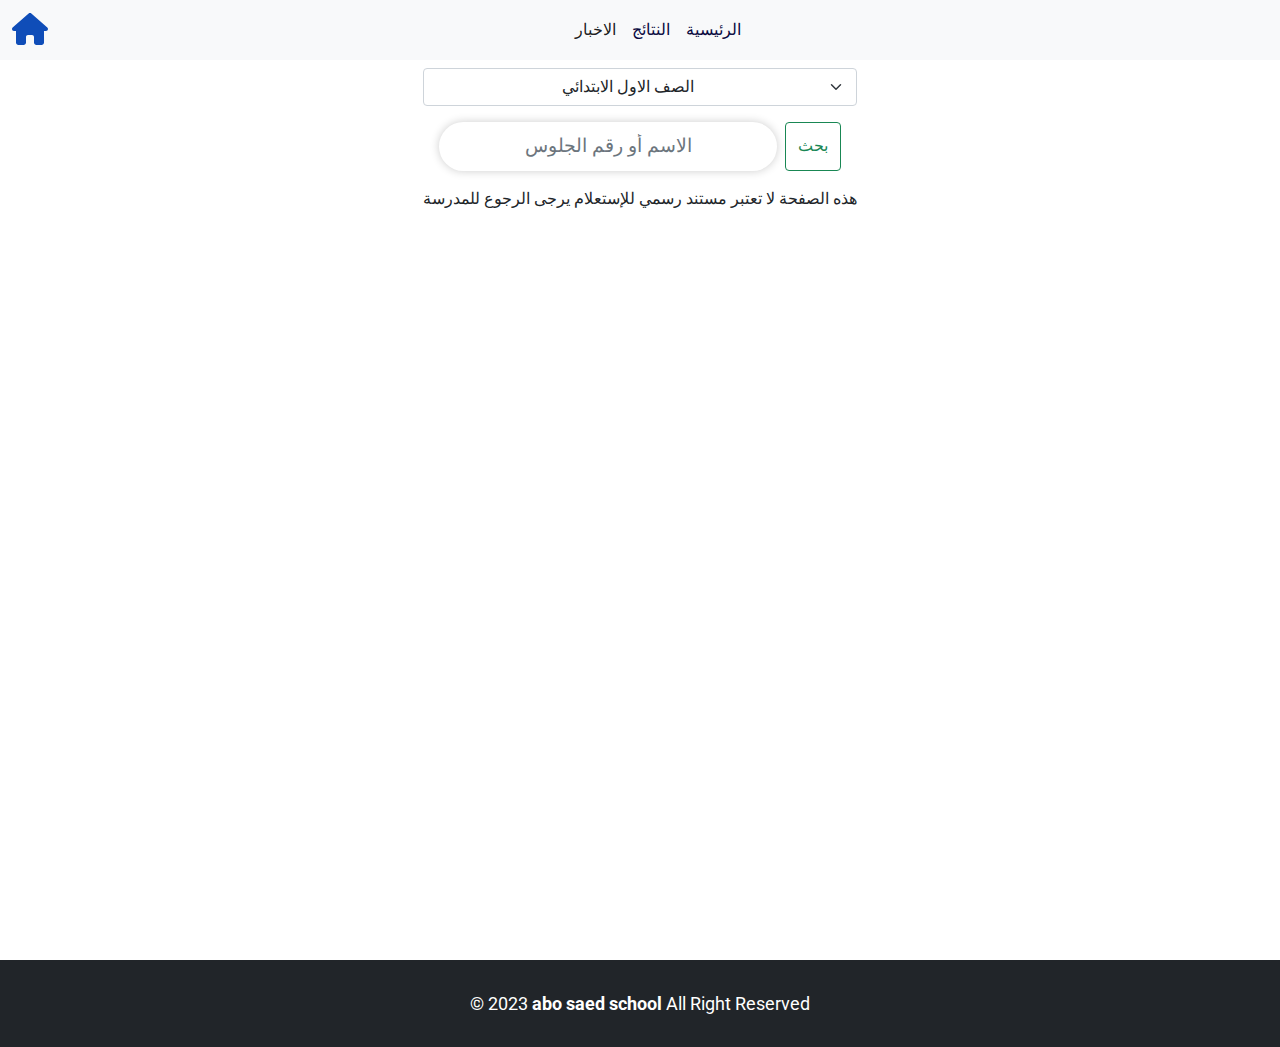
<file: index.html>
<!DOCTYPE html>
<html lang="en">

<head>
  <meta charset="UTF-8">
  <meta http-equiv="X-UA-Compatible" content="IE=edge">
  <meta name="viewport" content="width=device-width, initial-scale=1.0">
  <title>abo_saed</title>
  <link rel="stylesheet" href="css/bootstrap.min.css">
  <link rel="stylesheet" href="css/all.min.css">
  <link rel="stylesheet" href="css/abosaed.css">
  <link rel="preconnect" href="https://fonts.googleapis.com">
  <link rel="preconnect" href="https://fonts.gstatic.com" crossorigin>
  <link href="https://fonts.googleapis.com/css2?family=Roboto:ital,wght@0,300;0,400;1,100&display=swap"
    rel="stylesheet">
  <script src="js/jquery-3.6.0.min.js"></script>
</head>

<body>
  <nav class="navbar navbar-expand-lg navbar-light bg-light sticky-top " style="height: 60px;">
    <div class="container-fluid">
      <a href="index.html"><i class="fa-solid fa-house fa-2x" style="color: #0f4db8;"></i></a>
      <button class="navbar-toggler" type="button" data-bs-toggle="collapse" data-bs-target="#navbarSupportedContent"
        aria-controls="navbarSupportedContent" aria-expanded="false" aria-label="Toggle navigation">
        <span class="navbar-toggler-icon"></span>
      </button>
      <div class="collapse navbar-collapse" id="navbarSupportedContent">
        <ul class="navbar-nav m-auto mb-2 mb-lg-0">
          <li class="nav-item">
            <a class="nav-link active" aria-current="page" href="index.html#carouselExampleControls">الاخبار</a>
          </li>
          <li class="nav-item">
            <a class="nav-link" href="result.html">النتائج</a>
          </li>
          <li class="nav-item">
            <a class="nav-link" href="index.html">الرئيسية</a>
          </li>
        </ul>
      </div>
    </div>
  </nav>

  <div id="carouselExampleControls" class="d-none carousel slide text-center" data-bs-ride="carousel">
    <div class="carousel-inner">
      <div class="carousel-item active">
        <div class="card">
          <div class="image-wrapper">
            <img src="img/11.jpeg">
          </div>
          <div class="card-body">
            <h5 class="card-title">Card title</h5>
            <p class="  card-text">Some quick example text to build on the card title and make up the bulk of the card's
              content.</p>
            <a href="#" class="btn btn-primary">Go somewhere</a>
          </div>
        </div>
      </div>
      <div class="carousel-item">
        <div class="card">
          <div class="image-wrapper">
            <img src="img/12.jpeg" alt="...">
          </div>
          <div class="card-body">
            <h5 class="card-title">Card title</h5>
            <p class="card-text">Some quick example text to build on the card title and make up the bulk of the
              card's
              content.</p>
            <a href="#" class="btn btn-primary">Go somewhere</a>
          </div>
        </div>
      </div>
      <div class="carousel-item">
        <div class="card">
          <div class="image-wrapper">
            <img src="img/13.jpeg" alt="...">
          </div>
          <div class="card-body">
            <h5 class="card-title">Card title</h5>
            <p class="card-text">Some quick example text to build on the card title and make up the bulk of the
              card's
              content.</p>
            <a href="#" class="btn btn-primary">Go somewhere</a>
          </div>
        </div>
      </div>
      <div class="carousel-item">
        <div class="card">
          <div class="image-wrapper">
            <img src="img/21.jpeg" alt="...">
          </div>
          <div class="card-body">
            <h5 class="card-title">Card title</h5>
            <p class="card-text">Some quick example text to build on the card title and make up the bulk of the
              card's
              content.</p>
            <a href="#" class="btn btn-primary">Go somewhere</a>
          </div>
        </div>
      </div>
      <div class="carousel-item">
        <div class="card">
          <div class="image-wrapper">
            <img src="img/22.jpeg" alt="...">
          </div>
          <div class="card-body">
            <h5 class="card-title">Card title</h5>
            <p class="card-text">Some quick example text to build on the card title and make up the bulk of the
              card's
              content.</p>
            <a href="#" class="btn btn-primary">Go somewhere</a>
          </div>
        </div>
      </div>
      <div class="carousel-item">
        <div class="card">
          <div class="image-wrapper">
            <img src="img/23.jpeg" alt="...">
          </div>
          <div class="card-body">
            <h5 class="card-title">Card title</h5>
            <p class="card-text">Some quick example text to build on the card title and make up the bulk of the
              card's
              content.</p>
            <a href="#" class="btn btn-primary">Go somewhere</a>
          </div>
        </div>
      </div>
      <div class="carousel-item">
        <div class="card">
          <div class="image-wrapper">
            <img src="img/31.jpeg" alt="...">
          </div>
          <div class="card-body">
            <h5 class="card-title">Card title</h5>
            <p class="card-text">Some quick example text to build on the card title and make up the bulk of the
              card's
              content.</p>
            <a href="#" class="btn btn-primary">Go somewhere</a>
          </div>
        </div>
      </div>
      <div class="carousel-item">
        <div class="card">
          <div class="image-wrapper">
            <img src="img/32.jpeg" alt="...">
          </div>
          <div class="card-body">
            <h5 class="card-title">Card title</h5>
            <p class="card-text">Some quick example text to build on the card title and make up the bulk of the
              card's
              content.</p>
            <a href="#" class="btn btn-primary">Go somewhere</a>
          </div>
        </div>
      </div>
      <div class="carousel-item">
        <div class="card">
          <div class="image-wrapper">
            <img src="img/33.jpeg" alt="...">
          </div>
          <div class="card-body">
            <h5 class="card-title">Card title</h5>
            <p class="card-text">Some quick example text to build on the card title and make up the bulk of the
              card's
              content.</p>
            <a href="#" class="btn btn-primary">Go somewhere</a>
          </div>
        </div>
      </div>
      <div class="carousel-item">
        <div class="card">
          <div class="image-wrapper">
            <img src="img/21.jpeg" alt="...">
          </div>
          <div class="card-body">
            <h5 class="card-title">Card title</h5>
            <p class="card-text">Some quick example text to build on the card title and make up the bulk of the
              card's
              content.</p>
            <a href="#" class="btn btn-primary">Go somewhere</a>
          </div>
        </div>
      </div>
    </div>
    <button class="carousel-control-prev" type="button" data-bs-target="#carouselExampleControls" data-bs-slide="prev">
      <span class="carousel-control-prev-icon" aria-hidden="true"></span>
      <span class="visually-hidden">Previous</span>
    </button>
    <button class="carousel-control-next" type="button" data-bs-target="#carouselExampleControls" data-bs-slide="next">
      <span class="carousel-control-next-icon" aria-hidden="true"></span>
      <span class="visually-hidden">Next</span>
    </button>
  </div>
  <main>
    <section class="pt-2 d-flex justify-content-center text-center" style="min-height: 100vh;">
      <article>
        <select name="year" id="yNumber" class="form-select text-center ">
          <option value="year1">الصف الاول الابتدائي</option>
          <option value="year2">الصف الثاني الابتدائي</option>
          <option value="year3">الصف الثالث الابتدائي</option>
          <option value="year4">الصف الرابع الابتدائي</option>
          <option value="year5">الصف الخامس الابتدائي</option>
          <option value="year6">الصف السادس الابتدائي</option>
        </select>
        <form class="d-flex m-3">
          <input class="form-control me-2" type="text" id="search-input" placeholder="الاسم أو رقم الجلوس" aria-label="Search">
          <button id="searchButton" class="btn btn-outline-success" type="button">بحث</button>
        </form>
        <div>
          هذه الصفحة لا تعتبر مستند رسمي للإستعلام يرجى الرجوع للمدرسة
        </div>
        <strong style="display: none;" id="errMessage">
          من فضلك قم بادخال البيانات بشكل صحيح
        </strong>
        <table class="resultTable2" dir="rtl" id="resultTable123">
          <thead>
            <tr>
              <td colspan="2"> نتيجة الطالب </td>
            </tr>
            <tr>
              <td colspan="2" class="v" id="name"> </td>
            </tr>
          </thead>
          <tbody style="height: 50px;">
            <tr>
              <td>عربي</td>
              <td class="v" id="ar"></td>
            </tr>
            <tr>
              <td>انجليزي</td>
              <td class="v" id="eng"></td>
            </tr>
            <tr>
              <td>رياضيات</td>
              <td class="v" id="math"></td>
            </tr>
            <tr>
              <td>متعدد التخصصات</td>
              <td id="multi" class="v"></td>
            </tr>
            <tr>
              <td>التربية البدنية</td>
              <td id="sport" class="v"></td>
            </tr>
            <tr>
              <td>التربية الدينية</td>
              <td id="islam" class="v"></td>
            </tr>
            <tr>
              <td>الاخلاق والقيم</td>
              <td id="moral" class="v"></td>
            </tr>
            <tr>
              <td>توكاتسو</td>
              <td id="tokatso" class="v"></td>
            </tr>
            <tr>
          </tbody>
          <tfoot>
            <td>المجموع</td>
            <td id="total" class="v"></td>
          </tfoot>
        </table>
        <table class="resultTable2" dir="rtl" id="resultTable45">
          <thead>
            <tr>
              <td colspan="2"> نتيجة الطالب </td>
            </tr>
            <tr>
              <td colspan="2" class="v" id="name"> </td>
            </tr>
          </thead>
          <tbody style="height: 50px;">
            <tr>
              <td>عربي</td>
              <td class="v" id="ar2"></td>
            </tr>
            <tr>
              <td>رياضيات</td>
              <td class="v" id="math2"></td>
            </tr>
            <tr>
              <td>دراسات</td>
              <td id="sStudy2" class="v"></td>
            </tr>
            <tr>
              <td>علوم</td>
              <td id="science2" class="v"></td>
            </tr>
            <tr>
              <td>انجليزي</td>
              <td class="v" id="eng2"></td>
            </tr>
            <tr>
              <td>ICT</td>
              <td id="ICT2" class="v"></td>
            </tr>
            <tr>
              <td>المهارات المهنية</td>
              <td id="skills2" class="v"></td>
            </tr>
            <tr>
              <td>التربية الدينية</td>
              <td id="islam2" class="v"></td>
            </tr>
            <tr>
              <td colspan="2">مجموع الكلي </td>
            </tr>
            <tr>
              <td colspan="2" class="v" id="subtotal2"> </td>
            </tr>
            <tr>
              <td>الفن</td>
              <td id="art2" class="v"></td>
            </tr>
            <tr>
              <td>الرياضة</td>
              <td id="sport2" class="v"></td>
            </tr>
            <td>الموسيقى</td>
            <td id="music2" class="v"></td>
            <tr>
              <td>توكاتسو</td>
              <td id="tokatso2" class="v"></td>
            </tr>
            <tr>
              <td >القيم والاخلاق</td>
              <td id="moral2" class="v"></td>
            </tr>
          </tbody>
          <tfoot>
            <td >المجموع</td>
            <td id="total2" class="v"></td>
          </tfoot>
        </table>
        <table class="resultTable2" dir="rtl" id="resultTable6">
          <thead>
            <tr>
              <td colspan="2"> نتيجة الطالب </td>
            </tr>
            <tr>
              <td colspan="2" class="v" id="name"> </td>
              </trs>
          </thead>
          <tbody style="height: 50px;">
            <tr>
              <td>عربي</td>
              <td class="v" id="ar3"></td>
            </tr>
            <tr>
              <td>رياضيات</td>
              <td class="v" id="math3"></td>
            </tr>
            <tr>
              <td>دراسات</td>
              <td id="sStudy3" class="v"></td>
            </tr>
            <tr>
              <td>انجليزي</td>
              <td class="v" id="eng3"></td>
            </tr>
            <tr>
              <td>علوم</td>
              <td id="science3" class="v"></td>
            </tr>
            <tr>
              <td>ن1</td>
              <td id="n13" class="v"></td>
            </tr>
            <tr>
              <td>ن2</td>
              <td id="n23" class="v"></td>
            </tr>
            <tr>
              <td colspan="2">مجموع المواد الاساسية </td>
            </tr>
            <tr>
              <td colspan="2" class="v" id="subtotal3"> </td>
            </tr>
            <tr>
              <td>الدين</td>
              <td id="islam3" class="v"></td>
            </tr>
            <tr>
              <td>نشاط رياضي</td>
              <td id="sport3" class="v"></td>
            </tr>
            <tr>
              <td>مشروعات بحثية</td>
              <td id="searches3" class="v"></td>
            </tr>
            <tr>
              <td>تربية فنية </td>
              <td id="art3" class="v"></td>
            </tr>
            <tr>
              <td>حاسب الي </td>
              <td id="tech3" class="v"></td>
            </tr>
            <tr>
          </tbody>
          <tfoot>
            <td>المجموع</td>
            <td id="total3" class="v"></td>
          </tfoot>
        </table>
      </article>
    </section>
  </main>
  <footer class="bg-dark">
    © 2023 <span>abo saed school </span> All Right Reserved
  </footer>
  <script src="js/bootstrap.bundle.min.js"></script>
  <script src="js/all.min.js"></script>
  <script src="js/main.js"></script>
</body>

</html>
</file>
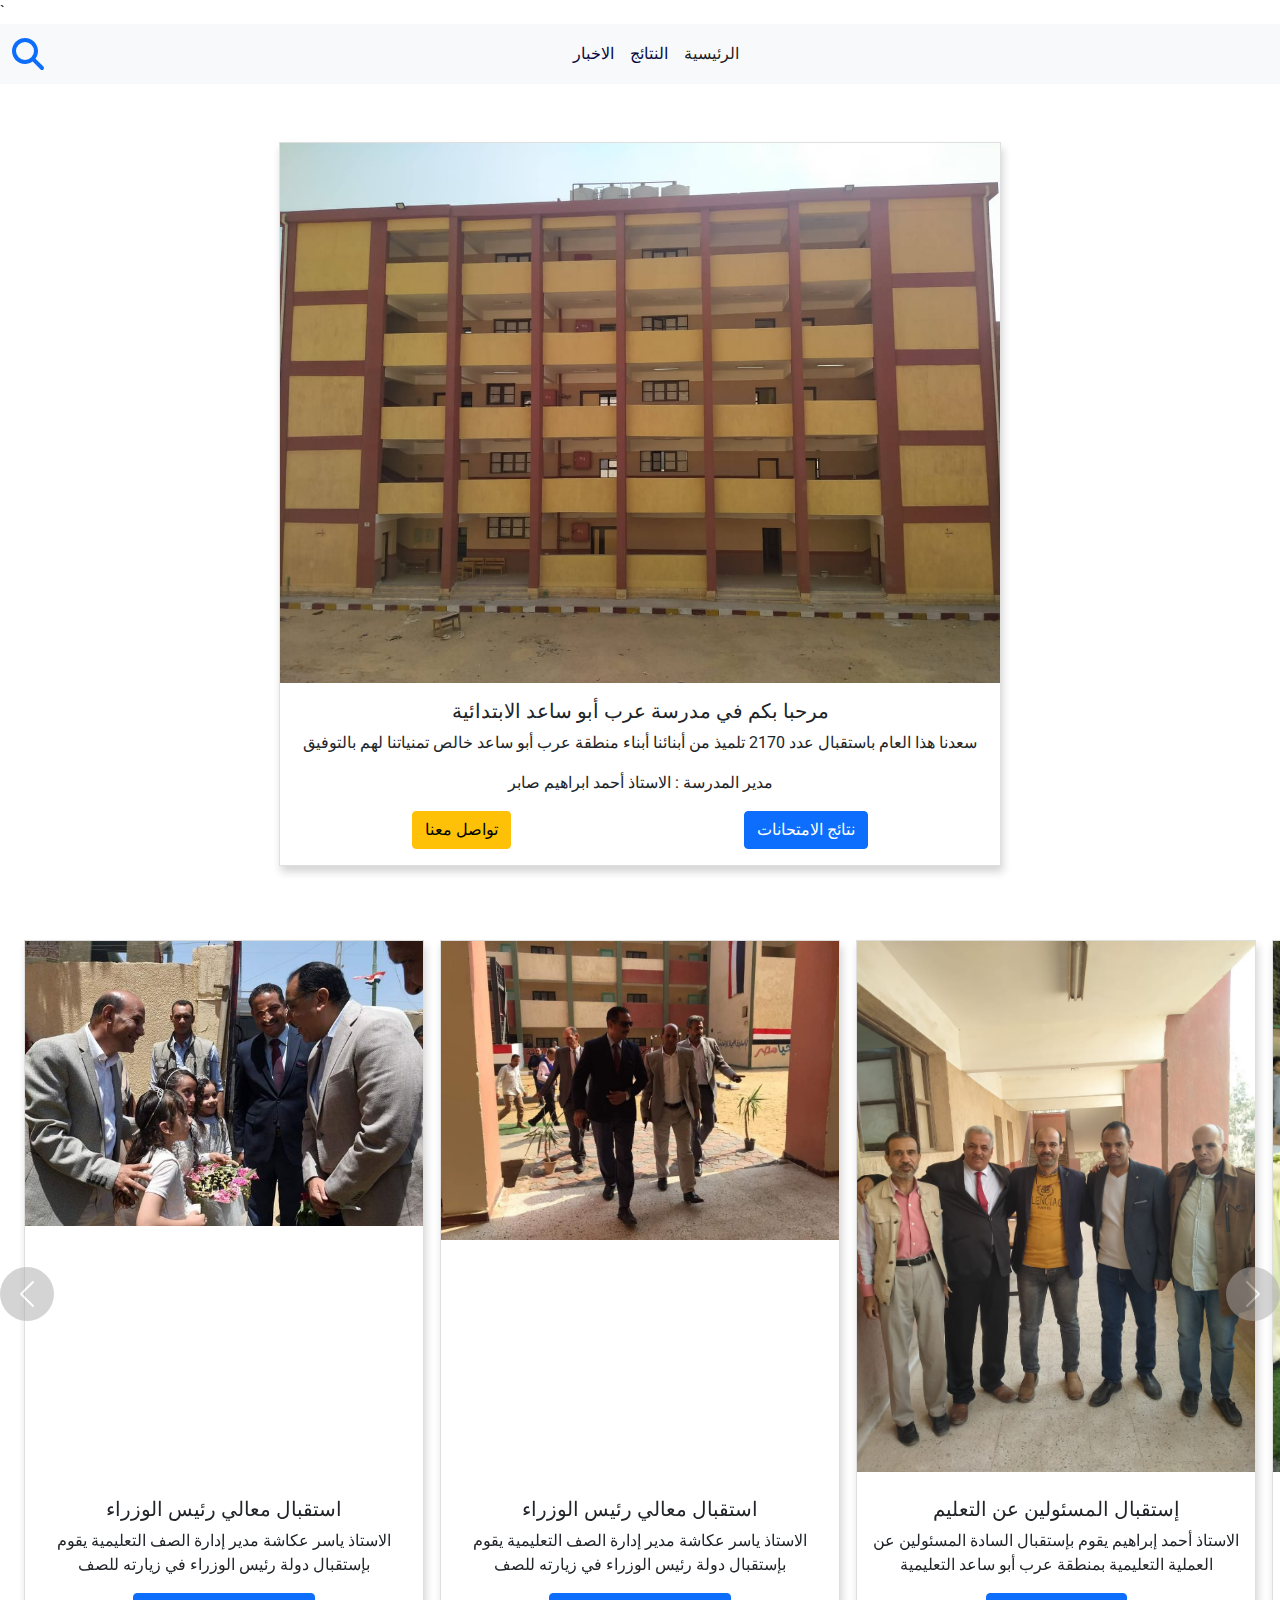
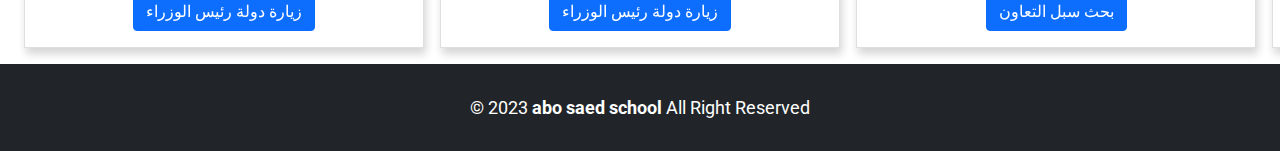
<file: index1.html>
`
<!DOCTYPE html>
<html lang="en">

<head>
  <meta charset="UTF-8">
  <meta http-equiv="X-UA-Compatible" content="IE=edge">
  <meta name="viewport" content="width=device-width, initial-scale=1.0">
  <title>abo_saed</title>
  <link rel="stylesheet" href="css/bootstrap.min.css">
  <link rel="stylesheet" href="css/all.min.css">
  <link rel="stylesheet" href="css/abosaed.css">
  <link rel="preconnect" href="https://fonts.googleapis.com">
  <link rel="preconnect" href="https://fonts.gstatic.com" crossorigin>
  <link href="https://fonts.googleapis.com/css2?family=Roboto:ital,wght@0,300;0,400;1,100&display=swap"
    rel="stylesheet">
  <script src="js/jquery-3.6.0.min.js"></script>
</head>

<body>
  <nav class="navbar navbar-expand-lg navbar-light bg-light sticky-top " style="height: 60px;">
    <div class="container-fluid">
      <a href="result.html"><i class="fa-solid fa-magnifying-glass fa-2x"></i></a>
      <button class="navbar-toggler" type="button" data-bs-toggle="collapse" data-bs-target="#navbarSupportedContent"
        aria-controls="navbarSupportedContent" aria-expanded="false" aria-label="Toggle navigation">
        <span class="navbar-toggler-icon"></span>
      </button>
      <div class="collapse navbar-collapse " id="navbarSupportedContent">
        <ul class="navbar-nav m-auto mb-2 mb-lg-0">
          <li class="nav-item">
            <a class="nav-link" aria-current="page" href="#carouselExampleControls">الاخبار</a>
          </li>
          <li class="nav-item">
            <a class="nav-link" href="result.html">النتائج</a>
          </li>
          <li class="nav-item">
            <a class="nav-link active" href="#">الرئيسية</a>
          </li>
        </ul>
      </div>
    </div>
  </nav>
  <header style="height:calc(100vh - 60px);" class="text-center d-flex justify-content-center align-items-center">
    <div class="card">
      <div class="image-wrapper">
        <img src="img/33.jpeg">
      </div>
      <div class="card-body">
        <h5 class="card-title">مرحبا بكم في مدرسة عرب أبو ساعد الابتدائية</h5>
        <p class="  card-text"> سعدنا هذا العام باستقبال عدد 2170 تلميذ من أبنائنا أبناء منطقة عرب أبو ساعد خالص تمنياتنا لهم بالتوفيق </p>
        <p class="  card-text">مدير المدرسة : الاستاذ أحمد ابراهيم صابر</p>
        <div class="d-flex justify-content-around">
          <a href="tel:0100-331-9922" class="btn btn-warning rounded">تواصل معنا</a>
          <a href="result.html" class="btn btn-primary rounded"> نتائج الامتحانات</a>
        </div>
      </div>
    </div>
  </header>
  <div id="carouselExampleControls" class="carousel slide text-center" data-bs-ride="carousel">
    <div class="carousel-inner">
      <div class="carousel-item active">
        <div class="card">
          <div class="image-wrapper">
            <img src="img/11.jpeg">
          </div>
          <div class="card-body">
            <h5 class="card-title">استقبال معالي رئيس الوزراء</h5>
            <p class="  card-text">الاستاذ ياسر عكاشة مدير إدارة الصف التعليمية يقوم بإستقبال دولة رئيس الوزراء في
              زيارته للصف</p>
            <a href="#" class="btn btn-primary">زيارة دولة رئيس الوزراء</a>
          </div>
        </div>
      </div>
      <div class="carousel-item">
        <div class="card">
          <div class="image-wrapper">
            <img src="img/12.jpeg" alt="...">
          </div>
          <div class="card-body">
            <h5 class="card-title">استقبال معالي رئيس الوزراء</h5>
            <p class="  card-text">الاستاذ ياسر عكاشة مدير إدارة الصف التعليمية يقوم بإستقبال دولة رئيس الوزراء في
              زيارته للصف</p>
            <a href="#" class="btn btn-primary">زيارة دولة رئيس الوزراء</a>
          </div>
        </div>
      </div>
      <div class="carousel-item">
        <div class="card">
          <div class="image-wrapper">
            <img src="img/36.jpeg" alt="...">
          </div>
          <div class="card-body">
            <h5 class="card-title">إستقبال المسئولين عن التعليم</h5>
            <p class="card-text">الاستاذ أحمد إبراهيم يقوم بإستقبال السادة المسئولين عن العملية التعليمية بمنطقة عرب أبو
              ساعد التعليمية </p>
            <a href="#" class="btn btn-primary">بحث سبل التعاون </a>
          </div>
        </div>
      </div>
      <div class="carousel-item">
        <div class="card">
          <div class="image-wrapper">
            <img src="img/42.jpeg" alt="...">
          </div>
          <div class="card-body">
            <h5 class="card-title">حفل تكريم الأوائل</h5>
            <p class="card-text">الاستاذ أحمد إبراهيم يقوم بتكريم الاولاد المتفوقين في حفل حضره أولياء الامور وبعض
              الشخصيات العامة </p>
            <a href="#" class="btn btn-primary">تكريم أوائل الطلبة</a>
          </div>
        </div>
      </div>
      <div class="carousel-item">
        <div class="card">
          <div class="image-wrapper">
            <img src="img/13.jpeg" alt="...">
          </div>
          <div class="card-body">
            <h5 class="card-title">حفل تكريم الأوائل</h5>
            <p class="card-text">الاستاذ ياسر عكاشة يقوم بتكريم الاولاد المتفوقين في حفل حضره أولياء الامور وبعض
              الشخصيات العامة </p>
            <a href="#" class="btn btn-primary">تكريم أوائل الطلبة</a>
          </div>
        </div>
      </div>
      <div class="carousel-item">
        <div class="card">
          <div class="image-wrapper">
            <img src="img/21.jpeg" alt="...">
          </div>
          <div class="card-body">
            <h5 class="card-title">حفل تكريم الأوائل</h5>
            <p class="card-text">الاستاذ ياسر عكاشة يقوم بتكريم الاولاد المتفوقين في حفل حضره أولياء الامور وبعض
              الشخصيات العامة </p>
            <a href="#" class="btn btn-primary">تكريم أوائل الطلبة</a>
          </div>
        </div>
      </div>
      <div class="carousel-item">
        <div class="card">
          <div class="image-wrapper">
            <img src="img/22.jpeg" alt="...">
          </div>
          <div class="card-body">
            <h5 class="card-title">حفل تكريم الأوائل</h5>
            <p class="card-text">الاستاذ ياسر عكاشة يقوم بتكريم الاولاد المتفوقين في حفل حضره أولياء الامور وبعض
              الشخصيات العامة </p>
            <a href="#" class="btn btn-primary">تكريم أوائل الطلبة</a>
          </div>
        </div>
      </div>
      <div class="carousel-item">
        <div class="card">
          <div class="image-wrapper">
            <img src="img/23.jpeg" alt="...">
          </div>
          <div class="card-body">
            <h5 class="card-title">حفل تكريم الأوائل</h5>
            <p class="card-text">الاستاذ ياسر عكاشة يقوم بتكريم الاولاد المتفوقين في حفل حضره أولياء الامور وبعض
              الشخصيات العامة </p>
            <a href="#" class="btn btn-primary">تكريم أوائل الطلبة</a>
          </div>
        </div>
      </div>
      <div class="carousel-item">
        <div class="card">
          <div class="image-wrapper">
            <img src="img/31.jpeg" alt="...">
          </div>
          <div class="card-body">
            <h5 class="card-title">إستقبال التلاميذ في بداية العام الدراسي</h5>
            <p class="card-text">تقوم المدرسة بإستقبال التلاميذ وعمل ندوة معهم للتعريف بأهمية التعليم والانشطة المدرسية
            </p>
            <a href="#" class="btn btn-primary">إستقبال بداية العام</a>
          </div>
        </div>
      </div>
      <div class="carousel-item">
        <div class="card">
          <div class="image-wrapper">
            <img src="img/32.jpeg" alt="...">
          </div>
          <div class="card-body">
            <h5 class="card-title">إستقبال التلاميذ في بداية العام الدراسي</h5>
            <p class="card-text">تقوم المدرسة بإستقبال التلاميذ وعمل ندوة معهم للتعريف بأهمية التعليم والانشطة المدرسية
            </p>
            <a href="#" class="btn btn-primary">إستقبال بداية العام</a>
          </div>
        </div>
      </div>
      <div class="carousel-item">
        <div class="card">
          <div class="image-wrapper">
            <img src="img/33.jpeg" alt="...">
          </div>
          <div class="card-body">
            <h5 class="card-title">مدرسة عرب أبو ساعد الابتدائية</h5>
            <p class="card-text">تستقبل المدرسة هذا العام عدد 2170 تلميذ</p>
            <a href="#" class="btn btn-primary">صورة المبنى التعليم الجديد</a>
          </div>
        </div>
      </div>
      <div class="carousel-item">
        <div class="card">
          <div class="image-wrapper">
            <img src="img/34.jpeg" alt="...">
          </div>
          <div class="card-body">
            <h5 class="card-title">مدرسة عرب أبو ساعد الابتدائية</h5>
            <p class="card-text">تخدم المدرسة منطقة عرب أبو ساعد التابعة للإدارة التعليمية للصف</p>
            <a href="#" class="btn btn-primary">صورة المبنى التعليمي القديم</a>
          </div>
        </div>
      </div>
      <div class="carousel-item">
        <div class="card">
          <div class="image-wrapper">
            <img src="img/35.jpeg" alt="...">
          </div>
          <div class="card-body">
            <h5 class="card-title">مدرسة عرب أبو ساعد الابتدائية</h5>
            <p class="card-text">تخدم المدرسة منطقة عرب أبو ساعد التابعة للإدارة التعليمية للصف</p>
            <a href="#" class="btn btn-primary">صورة مدرسة عرب أبو ساعد</a>
          </div>
        </div>
      </div>
    </div>
    <button class="carousel-control-prev" type="button" data-bs-target="#carouselExampleControls" data-bs-slide="prev">
      <span class="carousel-control-prev-icon" aria-hidden="true"></span>
      <span class="visually-hidden">Previous</span>
    </button>
    <button class="carousel-control-next" type="button" data-bs-target="#carouselExampleControls" data-bs-slide="next">
      <span class="carousel-control-next-icon" aria-hidden="true"></span>
      <span class="visually-hidden">Next</span>
    </button>
  </div>
  <main>
    <section class="d-none justify-content-center text-center" style="min-height: 100vh;">
      <article class="intro-text">
        <h2>التعليم ليس استعدادا للحياة التعليم هو الحياة نفسها</h2>
        <select name="year" id="yNumber" class="form-control form-select btn-primary text-center">
          <option value="year4">الصف الرابع الابتدائي</option>
          <option value="year5">الصف الخامس الابتدائي</option>
          <option value="year6">الصف السادس الابتدائي</option>
        </select>
        <!-- <form id="searchForm" class="searchButton" >
                <label for="search-input" dir="rtl"></label>
                <input dir="rtl" type="text" id="search-input" name="search" placeholder="اكتب الاسم أو رقم الجلوس">
                <button type="button" id="searchButton" class="searchButton">بحث</button>
            </form> -->
        <form class="d-flex m-3 form-control">
          <input class=" me-2" type="text" id="search-input" placeholder="من فضلك قم بإدخال الاسم أو رقم الجلوس"
            aria-label="Search">
          <button id="searchButton" class="btn btn-outline-success" type="submit">بحث</button>
        </form>
        <strong style="display: none;" id="errMessage">
          من فضلك قم بادخال البيانات بشكل صحيح
        </strong>
        <table dir="rtl" id="resultTable2">
          <thead>
            <tr>
              <td colspan="2"> نتيجة الطالب </td>
            </tr>
            <tr>
              <td colspan="2" class="v" id="name"> </td>
            </tr>
          </thead>
          <tbody style="height: 50px;">
            <tr>
              <td>عربي</td>
              <td class="v" id="ar"></td>
            </tr>
            <tr>
              <td>رياضيات</td>
              <td class="v" id="math"></td>
            </tr>
            <tr>
              <td>دراسات</td>
              <td id="sStudy" class="v"></td>
            </tr>
            <tr>
              <td>انجليزي</td>
              <td class="v" id="eng"></td>
            </tr>
            <tr>
              <td>علوم</td>
              <td id="science" class="v"></td>
            </tr>
            <tr>
              <td>ن1</td>
              <td id="n1" class="v"></td>
            </tr>
            <tr>
              <td>ن2</td>
              <td id="n2" class="v"></td>
            </tr>
            <tr>
              <td>الدين</td>
              <td id="islam" class="v"></td>
            </tr>
            <tr>
          </tbody>
          <tfoot>
            <td>المجموع</td>
            <td id="toltal" class="v"></td>
          </tfoot>
        </table>
      </article>
    </section>
  </main>
  <footer class="bg-dark">
    © 2023 <span>abo saed school </span> All Right Reserved
  </footer>
  <script src="js/bootstrap.bundle.min.js"></script>
  <script src="js/all.min.js"></script>
  <script src="js/main.js"></script>
</body>

</html>
</file>
<file: css/abosaed.css>
:root {
    --color: #19283f;
    --scColor: #09083e;
}

body {
    font-family: "roboto", "sans-serif";
}

.navbar {
    background-color: var(--color);
    color: var(--scColor);


}

.navbar .navbar-nav .nav-link {
    color: var(--scColor);
}

.navbar-toggler {
    color: var(--scColor);
}

.image-wrapper {
    max-width: 100%;
    height: 50vh;
    display: flex;
    justify-content: center;
    align-items: flex-start;
}

img {
    max-width: 100%;
    max-height: 100%;
}

@media screen and (min-width:576px) {
    .carousel-inner {
        display: flex;
    }

    .carousel-item {
        display: block;
        margin-right: 0;
        flex: 0 0 calc(100%/3);
    }
    .image-wrapper{
        height: 60vh;
    }
}

.carousel-inner {
    padding: 1em;
}

.card {
    margin: 0 .5em;
    border-radius: 0;
    box-shadow: 2px 6px 8px 0 rgba(22, 22, 26, .18);
}

.carousel-control-prev, .carousel-control-next{
 width: 6vh;
 height: 6vh;
 background-color: #aaa;
 border-radius: 50%;
 top:50%;
 transform: translateY(-50%);
 opacity: .5;   
}
.carousel-control-Prev:hover, .carousel-control-next:hover{
    opacity: 1;
}
footer {background-color: var(--secondrycolor);color:white;padding: 30px 10px;text-align: center;font-size: 18px;}
footer span {font-weight: bold;color: var(--maincolor)}

#searchForm {
    display: flex;
    justify-content: center;
    align-items: center;
    margin-top: 5px;
    
  }
  
  #search-input {
    text-align: center;
    padding: 10px;
    border: none;
    border-radius: 25px;
    box-shadow: 0 0 10px rgba(0, 0, 0, 0.2);
    max-width:auto;
    font-size: 1.2rem;
  }
  
  .searchButton {
    padding: 10px 10px;
    border: none;
    border-radius: 25px;
    background-color: #7b5cff;
    color: #fff;
    font-size: 1.2rem;
    margin-left: 0px;
    cursor: pointer;
  }
  
  /* Style for the table */
  #resultTable {
    width: 70%;
    border-collapse: collapse;
    margin: auto auto;
    border-radius: 25px;
    overflow: hidden;
    display: none;
  }
  
  /* Style for the table head */
  #resultTable thead {
    background-color: #5f3ac5;
    color: #fff;
    border-radius: 10px 10px 0 0;
  }
  
  #resultTable th {
    padding: 5px;
    text-align: center;
    border: 1px solid #ddd;
    font-weight: bold;
    font-size: 1rem;
  }
  
  #resultTable th:first-child {
    border-top-left-radius: 10px;
  }
  
  #resultTable th:last-child {
    border-top-right-radius: 10px;
  }
  
  /* Style for the table body */
  #resultTable tbody {
    background-color: #fff;
  }
  
  #resultTable td {
    padding: 10px;
    text-align: center;
    border: 1px solid #ddd;
    font-size: 1.2rem;
  }
  
  #resultTable td:first-child {
    font-weight: bold;
  }
  
  /* Style for the table footer */
  #resultTable tfoot {
    background-color: #5f3ac5;
    color: #fff;
    border-radius: 0 0 10px 10px;
  }
  
  #resultTable tfoot td {
    padding: 5px;
    text-align: center;
    border: 1px solid #ddd;
    font-weight: bold;
    font-size: 1.2rem;
  }
  #errMessage {
    display: block;
    background-color: #ffcccc;
    color: #cc0000;
    font-size: 1.2rem;
    padding: 10px;
    margin-top: 10px;
    text-align: center;
    border-radius: 5px;
  }
  /* Default styles for the table */
  .resultTable2 {
    display: none;
    width: 100%;
    border-collapse: collapse;
    margin: 10px 0;
  }
  
  .resultTable2 td {
    padding: 0px;
    margin: 0px;
    text-align: center;
    border: 1px solid #ddd;
    font-size: 1rem;
  }
  
  .resultTable2 td:first-child {
    font-weight: bold;
  }
  
  .resultTable2 thead td {
    font-weight: bold;
    background-color: #967eda;
    color: #fff;
    border: 1px solid #ddd;
    padding: 10px;
  }
  
  .resultTable2 tfoot td {
    padding: 10px;
    text-align: center;
    border: 1px solid #ddd;
    font-weight: bold;
    font-size: 1.2rem;
    background-color: #967eda;
    color: #fff;
    border-top: none;
  }
  
  /* Styles for mobile screens */
  @media only screen and (max-width: 600px) {
    .resultTable2 {
      width: auto;
      margin: 20px 0;
    }
  
    .resultTable2 td {
      width: 100%;
    }
  
    .resultTable2 td:first-child {
      margin-top: 10px;
      font-size: 1.2rem;
    }
  
    .resultTable2 td.v {
      font-weight:bold;
      margin-bottom: 10px;
    }
  
    .resultTable2 tfoot td {
      font-size: 1.2rem;
    }
  }
</file>
